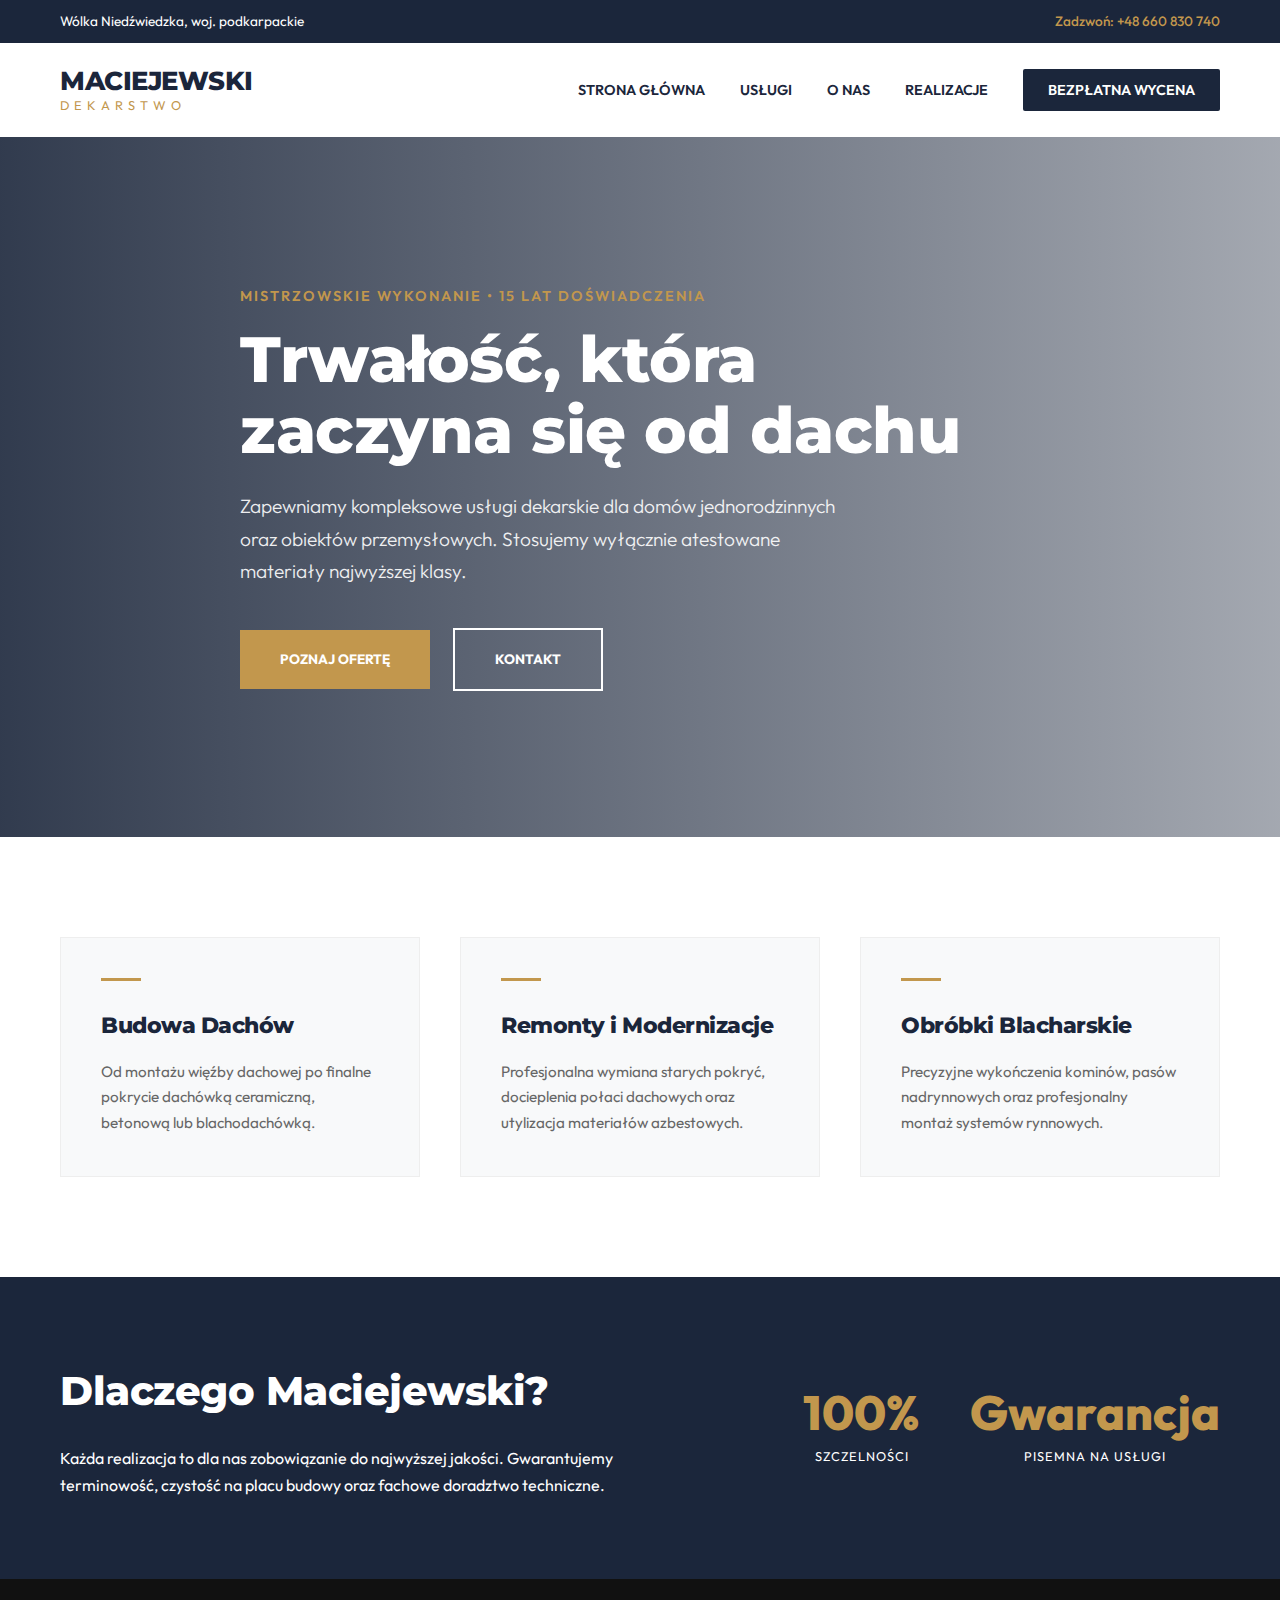
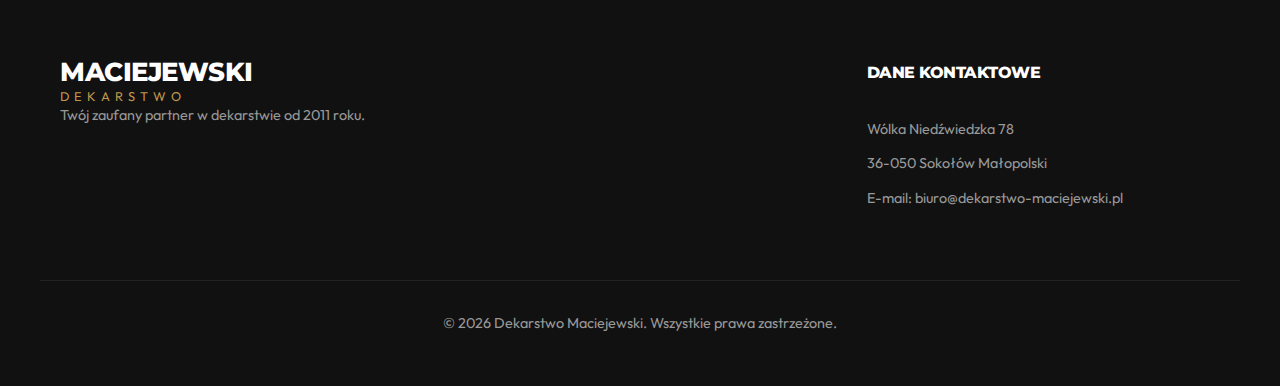
<file: index.html>
<!DOCTYPE html>
<html lang="pl">

<head>
    <meta charset="UTF-8">
    <meta name="viewport" content="width=device-width, initial-scale=1.0">
    <title>Dekarstwo Maciejewski | Profesjonalne Pokrycia Dachowe</title>
    <link rel="stylesheet" href="style.css">
    <link
        href="https://fonts.googleapis.com/css2?family=Montserrat:wght@400;600;700;800&family=Outfit:wght@300;400;500&display=swap"
        rel="stylesheet">
</head>

<body>

    <div class="top-bar">
        <div class="container">
            <span>Wólka Niedźwiedzka, woj. podkarpackie</span>
            <a href="tel:+48123456789">Zadzwoń: +48 660 830 740</a>
        </div>
    </div>

    <header>
        <nav class="navbar container">
            <div class="logo">
                <span class="logo-bold">MACIEJEWSKI</span>
                <span class="logo-light">DEKARSTWO</span>
            </div>
            <ul class="nav-links">
                <li><a href="index.html" class="active">Strona Główna</a></li>
                <li><a href="uslugi.html">Usługi</a></li>
                <li><a href="o-nas.html">O Nas</a></li>
                <li><a href="realizacje.html">Realizacje</a></li>
                <li><a href="bezpl-wycena.html" class="nav-cta">Bezpłatna Wycena</a></li>
            </ul>
        </nav>
    </header>

    <section class="hero">
        <div class="hero-overlay"></div>
        <div class="container hero-wrapper">
            <div class="hero-content">
                <span class="hero-subtitle">Mistrzowskie Wykonanie • 15 Lat Doświadczenia</span>
                <h1>Trwałość, która zaczyna się od dachu</h1>
                <p>Zapewniamy kompleksowe usługi dekarskie dla domów jednorodzinnych oraz obiektów przemysłowych.
                    Stosujemy wyłącznie atestowane materiały najwyższej klasy.</p>
                <div class="hero-actions">
                    <a href="uslugi.html" class="btn btn-primary">Poznaj Ofertę</a>
                    <a href="bezpl-wycena.html" class="btn btn-secondary">Kontakt</a>
                </div>
            </div>
        </div>
    </section>

    <section class="expertise container">
        <div class="expertise-grid">
            <div class="expertise-card">
                <div class="card-line"></div>
                <h3>Budowa Dachów</h3>
                <p>Od montażu więźby dachowej po finalne pokrycie dachówką ceramiczną, betonową lub blachodachówką.</p>
            </div>
            <div class="expertise-card">
                <div class="card-line"></div>
                <h3>Remonty i Modernizacje</h3>
                <p>Profesjonalna wymiana starych pokryć, docieplenia połaci dachowych oraz utylizacja materiałów
                    azbestowych.</p>
            </div>
            <div class="expertise-card">
                <div class="card-line"></div>
                <h3>Obróbki Blacharskie</h3>
                <p>Precyzyjne wykończenia kominów, pasów nadrynnowych oraz profesjonalny montaż systemów rynnowych.</p>
            </div>
        </div>
    </section>

    <section class="trust-section">
        <div class="container trust-wrapper">
            <div class="trust-text">
                <h2>Dlaczego Maciejewski?</h2>
                <p>Każda realizacja to dla nas zobowiązanie do najwyższej jakości.
                    Gwarantujemy terminowość, czystość na placu budowy oraz fachowe doradztwo techniczne.</p>
            </div>
            <div class="trust-stats">
                <div class="stat-box">
                    <span class="stat-number">100%</span>
                    <span class="stat-label">Szczelności</span>
                </div>
                <div class="stat-box">
                    <span class="stat-number">Gwarancja</span>
                    <span class="stat-label">Pisemna na usługi</span>
                </div>
            </div>
        </div>
    </section>

    <footer class="footer">
        <div class="container footer-grid">
            <div class="footer-brand">
                <div class="logo">
                    <span class="logo-bold">MACIEJEWSKI</span>
                    <span class="logo-light">DEKARSTWO</span>
                </div>
                <p>Twój zaufany partner w dekarstwie od 2011 roku.</p>
            </div>
            <div class="footer-contact">
                <h4>Dane Kontaktowe</h4>
                <p>Wólka Niedźwiedzka 78</p>
                <p>36-050 Sokołów Małopolski</p>
                <p>E-mail: biuro@dekarstwo-maciejewski.pl</p>
            </div>
        </div>
        <div class="footer-legal container">
            <p>&copy; 2026 Dekarstwo Maciejewski. Wszystkie prawa zastrzeżone.</p>
        </div>
    </footer>

</body>

</html>
</file>
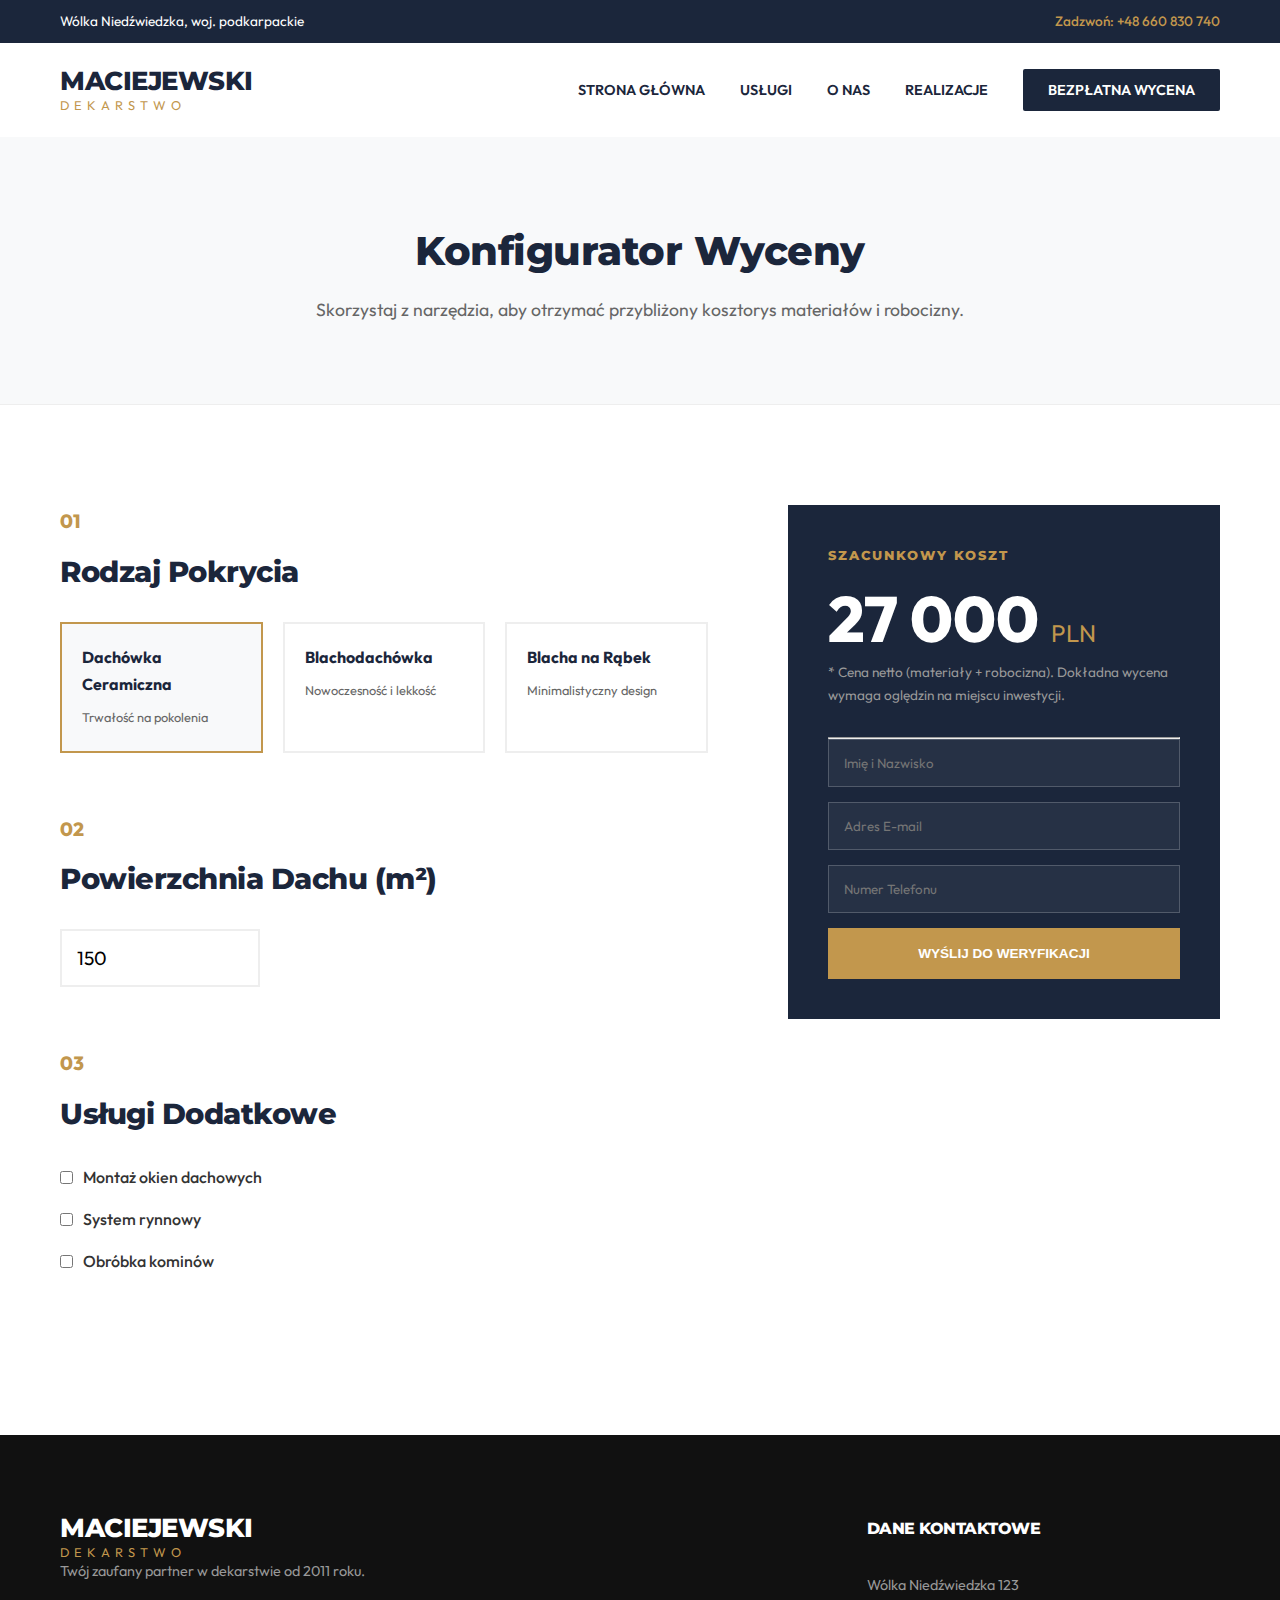
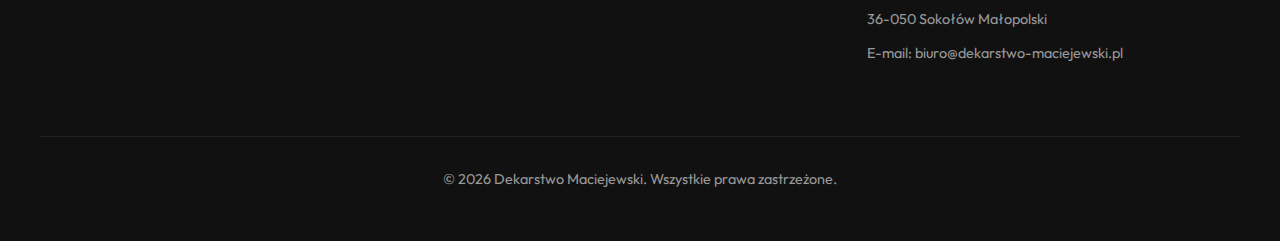
<file: bezpl-wycena.html>
<!DOCTYPE html>
<html lang="pl">

<head>
    <meta charset="UTF-8">
    <meta name="viewport" content="width=device-width, initial-scale=1.0">
    <title>Wycena | Dekarstwo Maciejewski - Kalkulator Kosztów</title>
    <link rel="stylesheet" href="style.css">
    <link
        href="https://fonts.googleapis.com/css2?family=Montserrat:wght@400;600;700;800&family=Outfit:wght@300;400;500&display=swap"
        rel="stylesheet">
</head>

<body>

    <div class="top-bar">
        <div class="container">
            <span>Wólka Niedźwiedzka, woj. podkarpackie</span>
            <a href="tel:+48123456789">Zadzwoń: +48 660 830 740</a>
        </div>
    </div>

    <header>
        <nav class="navbar container">
            <div class="logo">
                <span class="logo-bold">MACIEJEWSKI</span>
                <span class="logo-light">DEKARSTWO</span>
            </div>
            <ul class="nav-links">
                <li><a href="index.html">Strona Główna</a></li>
                <li><a href="uslugi.html">Usługi</a></li>
                <li><a href="o-nas.html">O Nas</a></li>
                <li><a href="realizacje.html">Realizacje</a></li>
                <li><a href="bezpl-wycena.html" class="active nav-cta">Bezpłatna Wycena</a></li>
            </ul>
        </nav>
    </header>

    <section class="page-header">
        <div class="container">
            <h1>Konfigurator Wyceny</h1>
            <p>Skorzystaj z narzędzia, aby otrzymać przybliżony kosztorys materiałów i robocizny.</p>
        </div>
    </section>

    <section class="quote-calculator container">
        <div class="calculator-grid">

            <div class="calc-inputs">
                <div class="step">
                    <span class="step-num">01</span>
                    <h3>Rodzaj Pokrycia</h3>
                    <div class="option-grid">
                        <label class="option-card">
                            <input type="radio" name="material" value="180" checked>
                            <span class="option-title">Dachówka Ceramiczna</span>
                            <span class="option-desc">Trwałość na pokolenia</span>
                        </label>
                        <label class="option-card">
                            <input type="radio" name="material" value="120">
                            <span class="option-title">Blachodachówka</span>
                            <span class="option-desc">Nowoczesność i lekkość</span>
                        </label>
                        <label class="option-card">
                            <input type="radio" name="material" value="140">
                            <span class="option-title">Blacha na Rąbek</span>
                            <span class="option-desc">Minimalistyczny design</span>
                        </label>
                    </div>
                </div>

                <div class="step">
                    <span class="step-num">02</span>
                    <h3>Powierzchnia Dachu (m²)</h3>
                    <input type="number" id="roof-area" value="150" min="50" step="10" class="input-field">
                </div>

                <div class="step">
                    <span class="step-num">03</span>
                    <h3>Usługi Dodatkowe</h3>
                    <div class="checkbox-list">
                        <label class="check-item">
                            <input type="checkbox" class="extra-service" value="45"> Montaż okien dachowych
                        </label>
                        <label class="check-item">
                            <input type="checkbox" class="extra-service" value="30"> System rynnowy
                        </label>
                        <label class="check-item">
                            <input type="checkbox" class="extra-service" value="20"> Obróbka kominów
                        </label>
                    </div>
                </div>
            </div>

            <div class="calc-result">
                <div class="result-sticky">
                    <h4>Szacunkowy Koszt</h4>
                    <div class="price-display">
                        <span id="total-price">0</span> <small>PLN</small>
                    </div>
                    <p class="price-note">* Cena netto (materiały + robocizna). Dokładna wycena wymaga oględzin na
                        miejscu inwestycji.</p>

                    <hr>

                    <form id="quote-form">
                        <input type="text" placeholder="Imię i Nazwisko" required class="form-input">
                        <input type="email" placeholder="Adres E-mail" required class="form-input">
                        <input type="tel" placeholder="Numer Telefonu" required class="form-input">
                        <button type="submit" class="btn btn-primary btn-full">Wyślij do Weryfikacji</button>
                    </form>
                </div>
            </div>

        </div>
    </section>

    <footer class="footer">
        <div class="container footer-grid">
            <div class="footer-brand">
                <div class="logo">
                    <span class="logo-bold">MACIEJEWSKI</span>
                    <span class="logo-light">DEKARSTWO</span>
                </div>
                <p>Twój zaufany partner w dekarstwie od 2011 roku.</p>
            </div>
            <div class="footer-contact">
                <h4>Dane Kontaktowe</h4>
                <p>Wólka Niedźwiedzka 123</p>
                <p>36-050 Sokołów Małopolski</p>
                <p>E-mail: biuro@dekarstwo-maciejewski.pl</p>
            </div>
        </div>
        <div class="footer-legal container">
            <p>&copy; 2026 Dekarstwo Maciejewski. Wszystkie prawa zastrzeżone.</p>
        </div>
    </footer>

    <script src="calculator.js"></script>
</body>

</html>
</file>
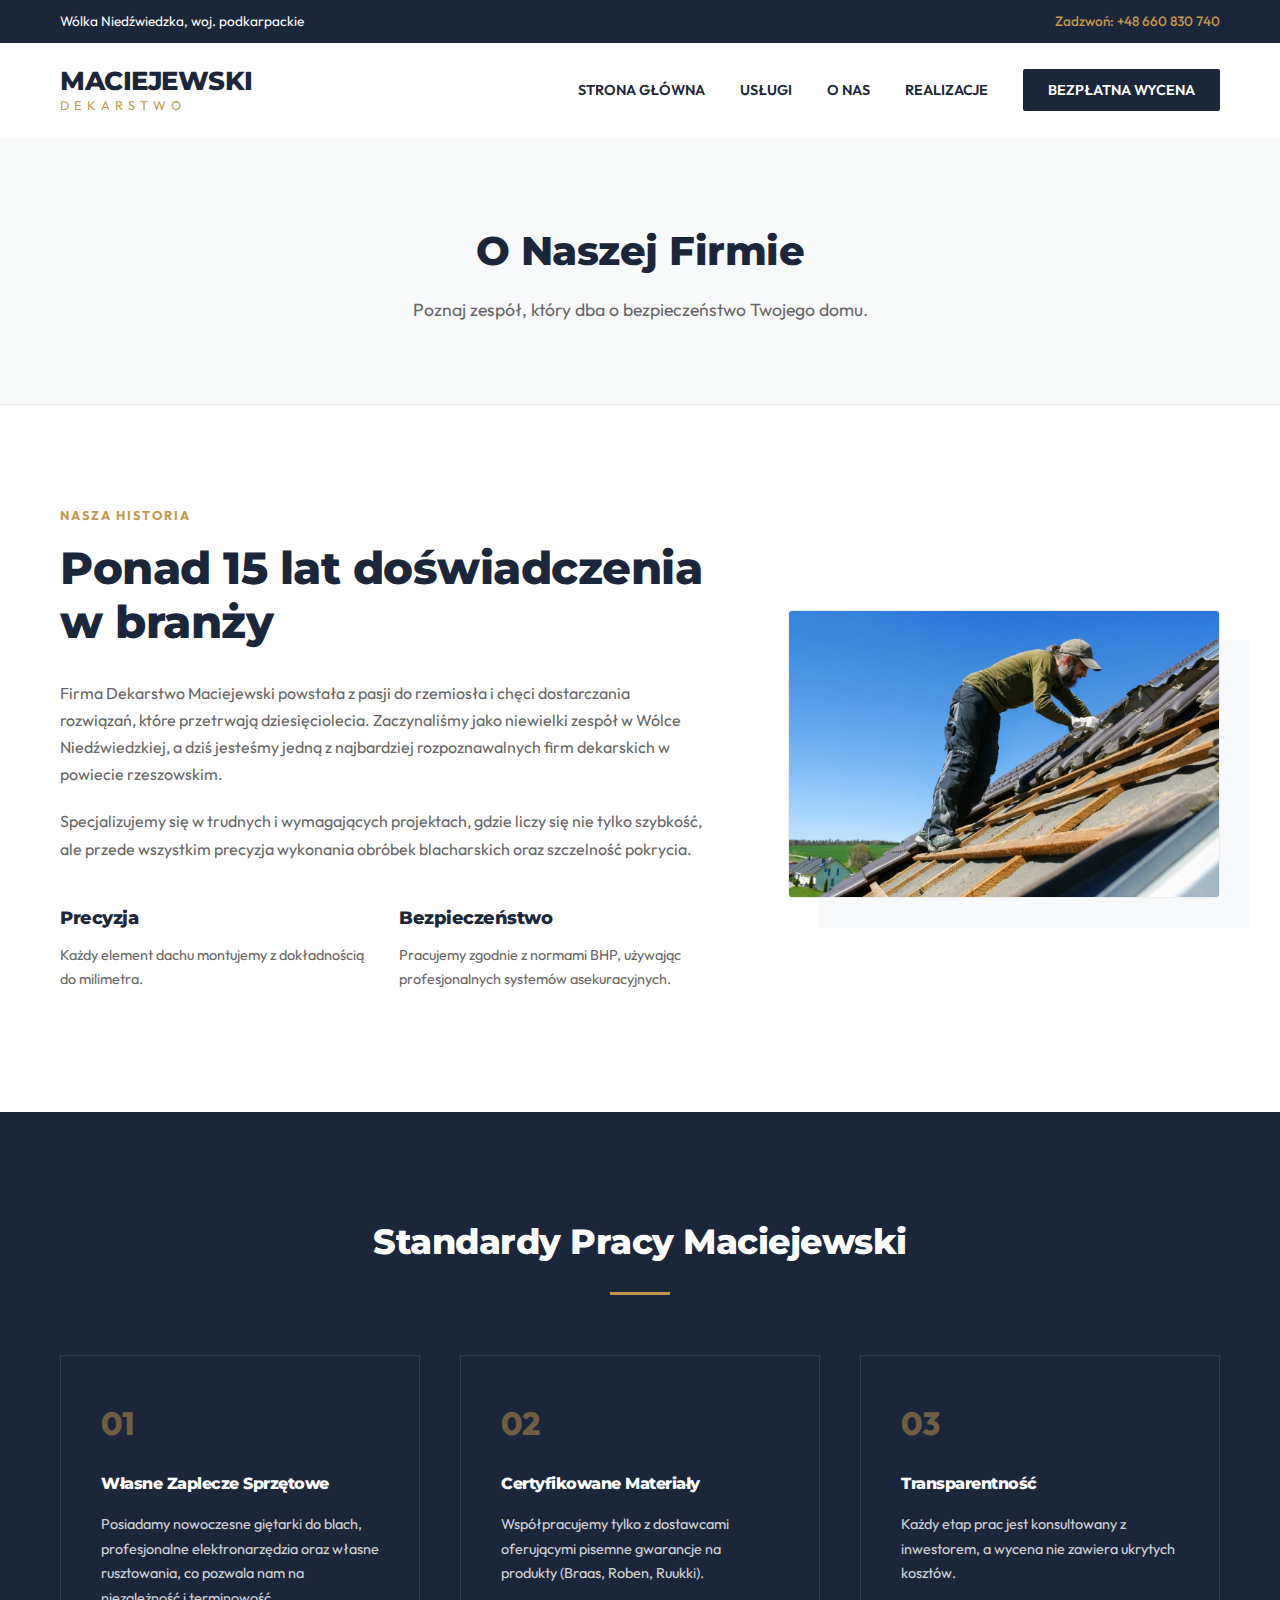
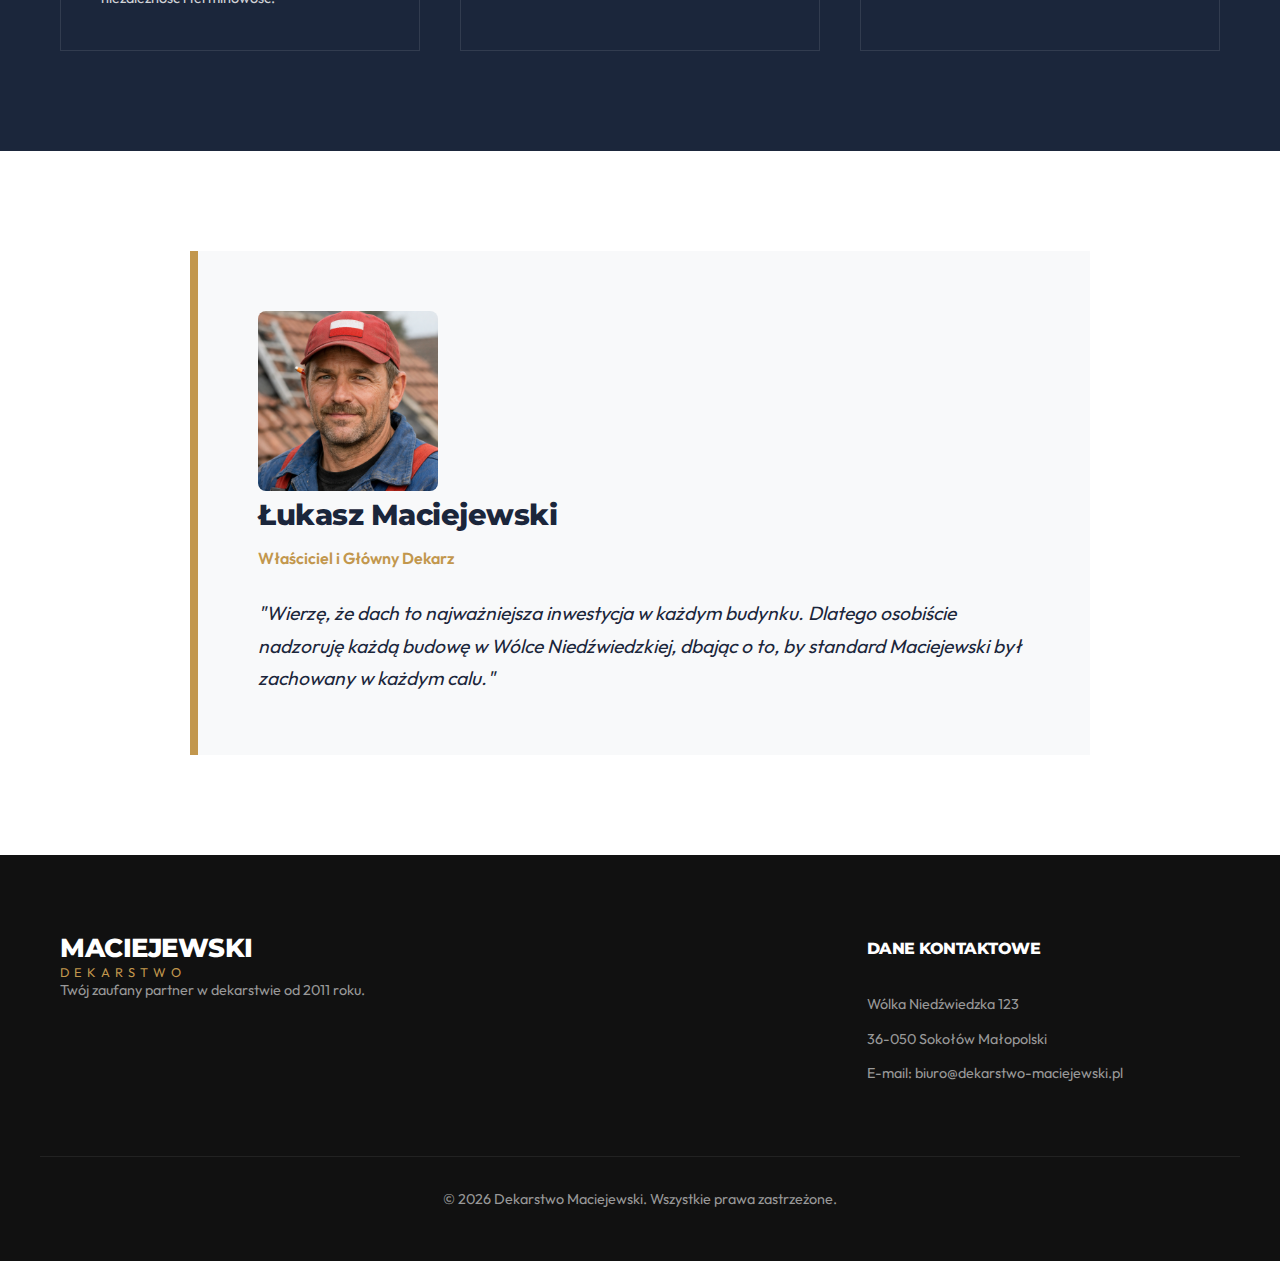
<file: o-nas.html>
<!DOCTYPE html>
<html lang="pl">

<head>
    <meta charset="UTF-8">
    <meta name="viewport" content="width=device-width, initial-scale=1.0">
    <title>O Nas | Dekarstwo Maciejewski - Tradycja i Precyzja</title>
    <link rel="stylesheet" href="style.css">
    <link
        href="https://fonts.googleapis.com/css2?family=Montserrat:wght@400;600;700;800&family=Outfit:wght@300;400;500&display=swap"
        rel="stylesheet">
</head>

<body>

    <div class="top-bar">
        <div class="container">
            <span>Wólka Niedźwiedzka, woj. podkarpackie</span>
            <a href="tel:+48123456789">Zadzwoń: +48 660 830 740</a>
        </div>
    </div>

    <header>
        <nav class="navbar container">
            <div class="logo">
                <span class="logo-bold">MACIEJEWSKI</span>
                <span class="logo-light">DEKARSTWO</span>
            </div>
            <ul class="nav-links">
                <li><a href="index.html">Strona Główna</a></li>
                <li><a href="uslugi.html">Usługi</a></li>
                <li><a href="o-nas.html" class="active">O Nas</a></li>
                <li><a href="realizacje.html">Realizacje</a></li>
                <li><a href="bezpl-wycena.html" class="nav-cta">Bezpłatna Wycena</a></li>
            </ul>
        </nav>
    </header>

    <section class="page-header about-bg">
        <div class="container">
            <h1>O Naszej Firmie</h1>
            <p>Poznaj zespół, który dba o bezpieczeństwo Twojego domu.</p>
        </div>
    </section>

    <section class="about-content container">
        <div class="about-grid">
            <div class="about-text">
                <span class="section-tag">Nasza Historia</span>
                <h2>Ponad 15 lat doświadczenia w branży</h2>
                <p>Firma Dekarstwo Maciejewski powstała z pasji do rzemiosła i chęci dostarczania rozwiązań, które
                    przetrwają dziesięciolecia. Zaczynaliśmy jako niewielki zespół w Wólce Niedźwiedzkiej, a dziś
                    jesteśmy jedną z najbardziej rozpoznawalnych firm dekarskich w powiecie rzeszowskim.</p>
                <p>Specjalizujemy się w trudnych i wymagających projektach, gdzie liczy się nie tylko szybkość, ale
                    przede wszystkim precyzja wykonania obróbek blacharskich oraz szczelność pokrycia.</p>

                <div class="values-list">
                    <div class="value-item">
                        <h4>Precyzja</h4>
                        <p>Każdy element dachu montujemy z dokładnością do milimetra.</p>
                    </div>
                    <div class="value-item">
                        <h4>Bezpieczeństwo</h4>
                        <p>Pracujemy zgodnie z normami BHP, używając profesjonalnych systemów asekuracyjnych.</p>
                    </div>
                </div>
            </div>
            <div class="about-image">
                <img src="dekarz.png" alt="Praca dekarza">
            </div>
        </div>
    </section>

    <section class="standards">
        <div class="container">
            <div class="standards-header">
                <h2>Standardy Pracy Maciejewski</h2>
                <div class="h-line"></div>
            </div>
            <div class="standards-grid">
                <div class="standard-box">
                    <div class="std-num">01</div>
                    <h4>Własne Zaplecze Sprzętowe</h4>
                    <p>Posiadamy nowoczesne giętarki do blach, profesjonalne elektronarzędzia oraz własne rusztowania,
                        co pozwala nam na niezależność i terminowość.</p>
                </div>
                <div class="standard-box">
                    <div class="std-num">02</div>
                    <h4>Certyfikowane Materiały</h4>
                    <p>Współpracujemy tylko z dostawcami oferującymi pisemne gwarancje na produkty (Braas, Roben,
                        Ruukki).</p>
                </div>
                <div class="standard-box">
                    <div class="std-num">03</div>
                    <h4>Transparentność</h4>
                    <p>Każdy etap prac jest konsultowany z inwestorem, a wycena nie zawiera ukrytych kosztów.</p>
                </div>
            </div>
        </div>
    </section>

    <section class="owner-section container">
        <div class="owner-card">
            <div class="owner-info">
                <div class="maciejewski">
                    <img src="maciejewski.png" alt="Łukasz Maciejewski" class="owner-photo">
                </div>

                <h3>Łukasz Maciejewski</h3>
                <span class="title">Właściciel i Główny Dekarz</span>
                <p>"Wierzę, że dach to najważniejsza inwestycja w każdym budynku. Dlatego osobiście nadzoruję każdą
                    budowę w Wólce Niedźwiedzkiej, dbając o to, by standard Maciejewski był zachowany w każdym calu."
                </p>
            </div>
        </div>
    </section>

    <footer class="footer">
        <div class="container footer-grid">
            <div class="footer-brand">
                <div class="logo">
                    <span class="logo-bold">MACIEJEWSKI</span>
                    <span class="logo-light">DEKARSTWO</span>
                </div>
                <p>Twój zaufany partner w dekarstwie od 2011 roku.</p>
            </div>
            <div class="footer-contact">
                <h4>Dane Kontaktowe</h4>
                <p>Wólka Niedźwiedzka 123</p>
                <p>36-050 Sokołów Małopolski</p>
                <p>E-mail: biuro@dekarstwo-maciejewski.pl</p>
            </div>
        </div>
        <div class="footer-legal container">
            <p>&copy; 2026 Dekarstwo Maciejewski. Wszystkie prawa zastrzeżone.</p>
        </div>
    </footer>

</body>

</html>
</file>
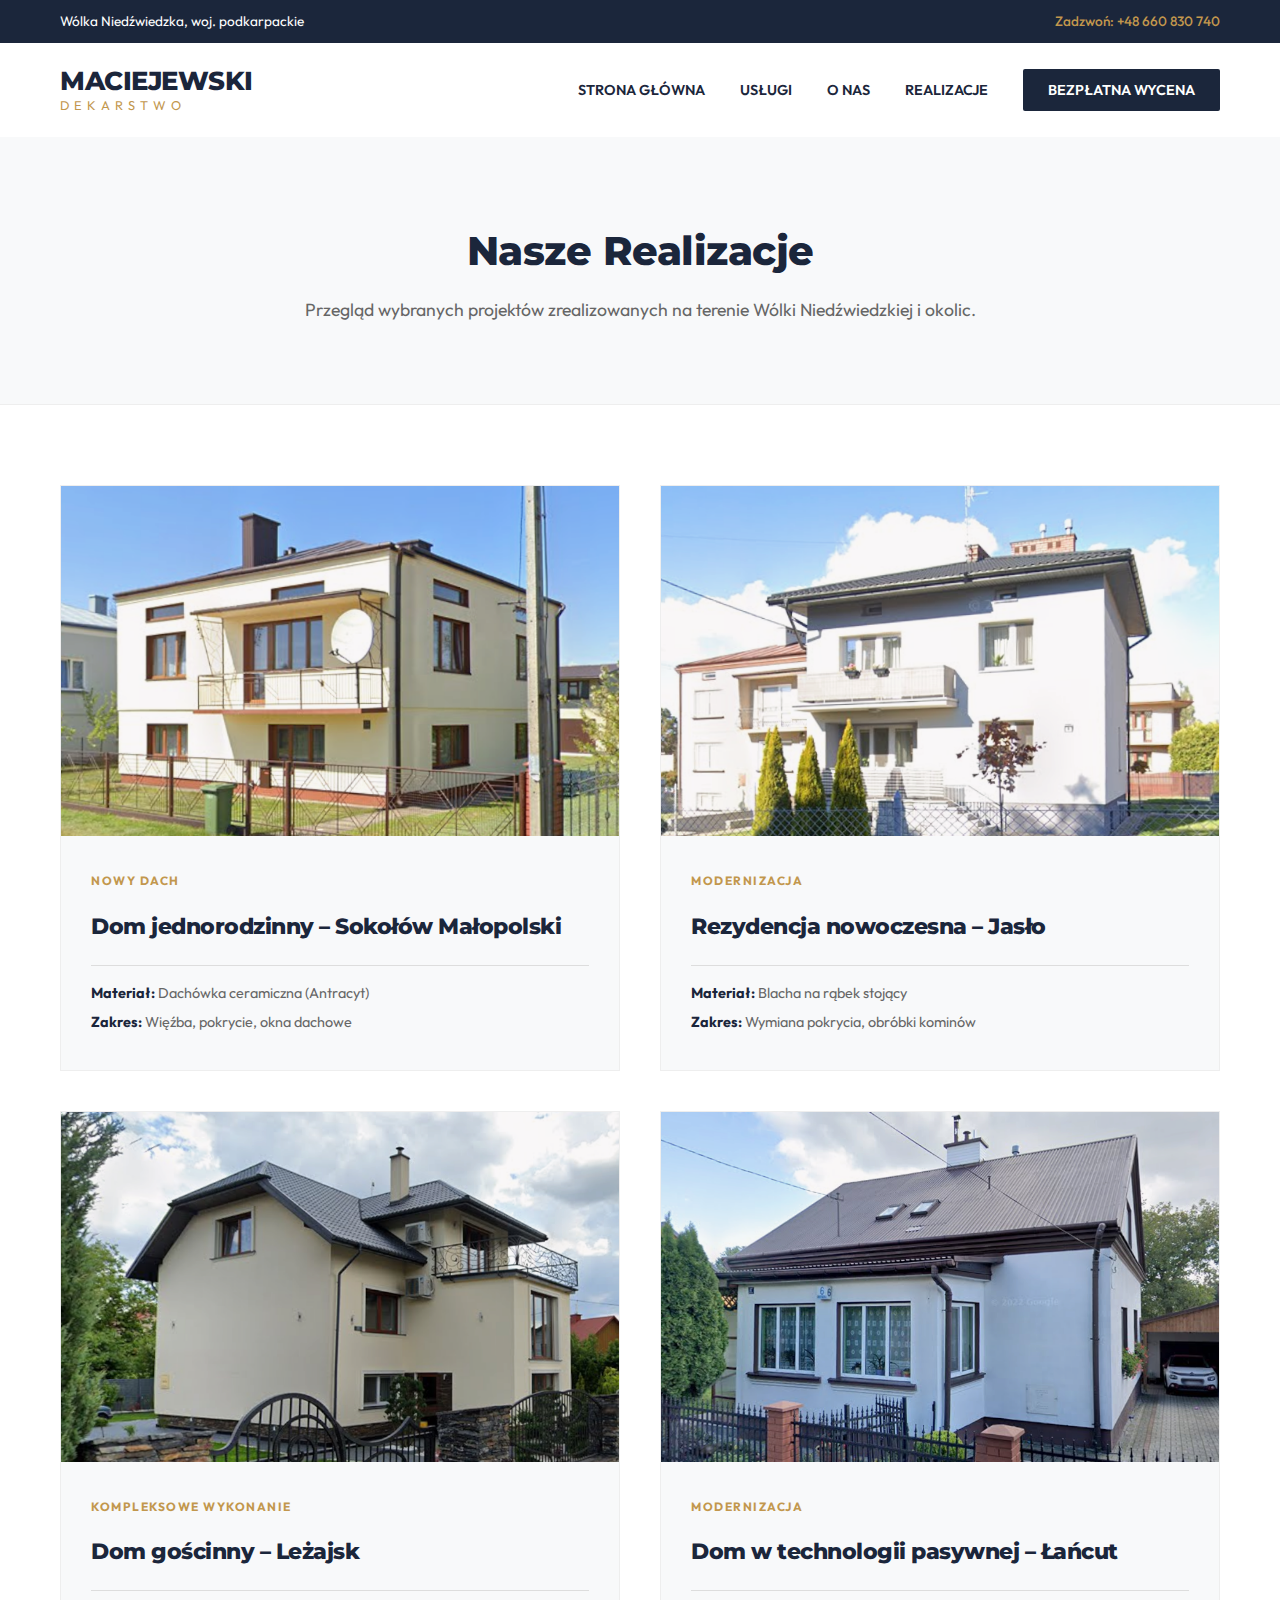
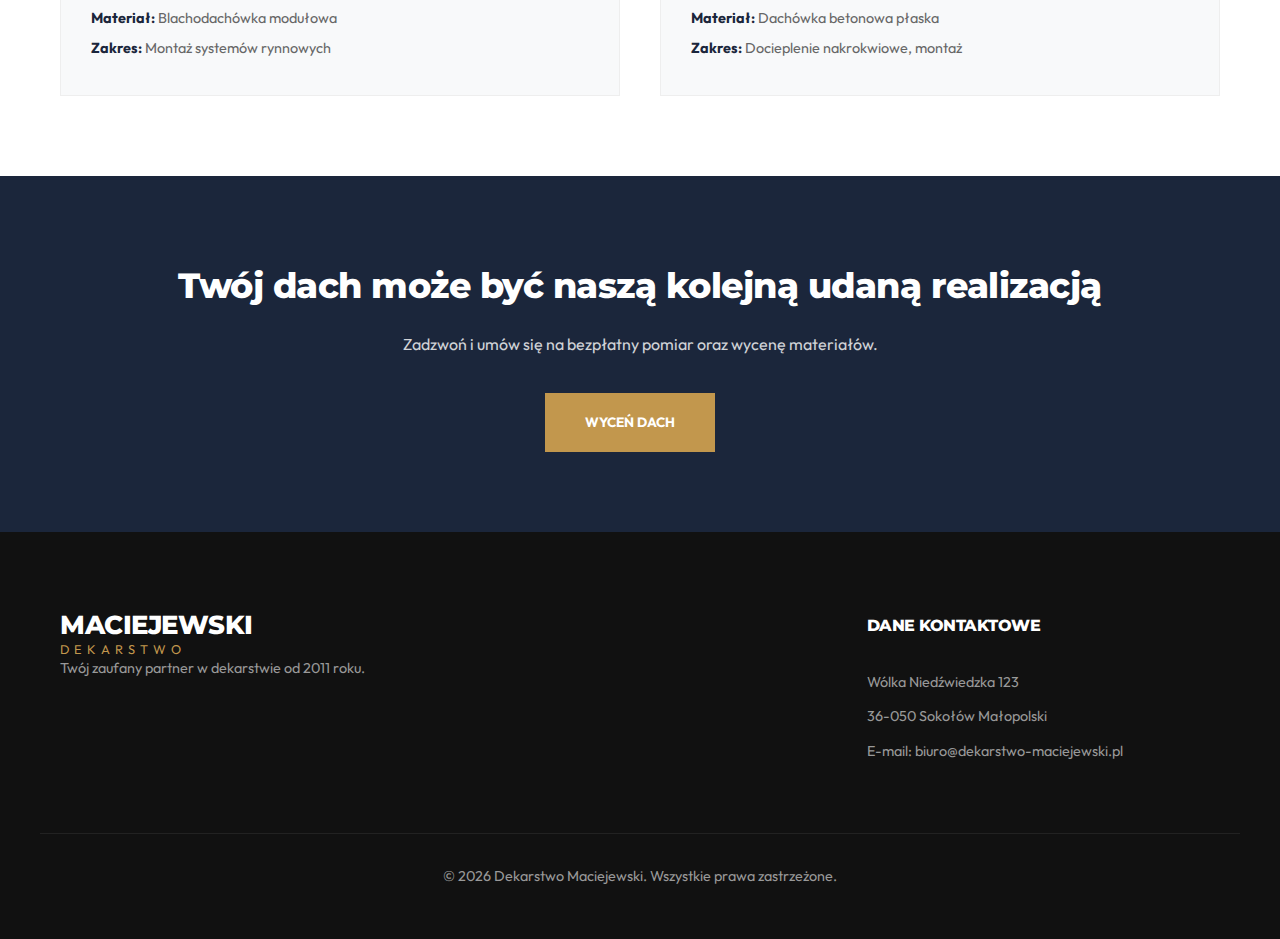
<file: realizacje.html>
<!DOCTYPE html>
<html lang="pl">

<head>
    <meta charset="UTF-8">
    <meta name="viewport" content="width=device-width, initial-scale=1.0">
    <title>Realizacje | Dekarstwo Maciejewski - Galeria Projektów</title>
    <link rel="stylesheet" href="style.css">
    <link
        href="https://fonts.googleapis.com/css2?family=Montserrat:wght@400;600;700;800&family=Outfit:wght@300;400;500&display=swap"
        rel="stylesheet">
</head>

<body>

    <div class="top-bar">
        <div class="container">
            <span>Wólka Niedźwiedzka, woj. podkarpackie</span>
            <a href="tel:+48123456789">Zadzwoń: +48 660 830 740</a>
        </div>
    </div>

    <header>
        <nav class="navbar container">
            <div class="logo">
                <span class="logo-bold">MACIEJEWSKI</span>
                <span class="logo-light">DEKARSTWO</span>
            </div>
            <ul class="nav-links">
                <li><a href="index.html">Strona Główna</a></li>
                <li><a href="uslugi.html">Usługi</a></li>
                <li><a href="o-nas.html">O Nas</a></li>
                <li><a href="realizacje.html" class="active">Realizacje</a></li>
                <li><a href="bezpl-wycena.html" class="nav-cta">Bezpłatna Wycena</a></li>
            </ul>
        </nav>
    </header>

    <section class="page-header">
        <div class="container">
            <h1>Nasze Realizacje</h1>
            <p>Przegląd wybranych projektów zrealizowanych na terenie Wólki Niedźwiedzkiej i okolic.</p>
        </div>
    </section>

    <section class="portfolio container">
        <div class="portfolio-grid">

            <div class="project-card">
                <div class="project-img">
                    <img src="sok.png" alt="Dachówka ceramiczna antracyt">
                </div>
                <div class="project-details">
                    <span class="project-tag">Nowy Dach</span>
                    <h3>Dom jednorodzinny – Sokołów Małopolski</h3>
                    <div class="project-meta">
                        <p><strong>Materiał:</strong> Dachówka ceramiczna (Antracyt)</p>
                        <p><strong>Zakres:</strong> Więźba, pokrycie, okna dachowe</p>
                    </div>
                </div>
            </div>

            <div class="project-card">
                <div class="project-img">
                    <img src="jas.png" alt="Blacha na rąbek">
                </div>
                <div class="project-details">
                    <span class="project-tag">Modernizacja</span>
                    <h3>Rezydencja nowoczesna – Jasło</h3>
                    <div class="project-meta">
                        <p><strong>Materiał:</strong> Blacha na rąbek stojący</p>
                        <p><strong>Zakres:</strong> Wymiana pokrycia, obróbki kominów</p>
                    </div>
                </div>
            </div>

            <div class="project-card">
                <div class="project-img">
                    <img src="lez.png" alt="Blachodachówka">
                </div>
                <div class="project-details">
                    <span class="project-tag">Kompleksowe Wykonanie</span>
                    <h3>Dom gościnny – Leżajsk</h3>
                    <div class="project-meta">
                        <p><strong>Materiał:</strong> Blachodachówka modułowa</p>
                        <p><strong>Zakres:</strong> Montaż systemów rynnowych</p>
                    </div>
                </div>
            </div>

            <div class="project-card">
                <div class="project-img">
                    <img src="lan.png" alt="Dachówka betonowa">
                </div>
                <div class="project-details">
                    <span class="project-tag">Modernizacja</span>
                    <h3>Dom w technologii pasywnej – Łańcut</h3>
                    <div class="project-meta">
                        <p><strong>Materiał:</strong> Dachówka betonowa płaska</p>
                        <p><strong>Zakres:</strong> Docieplenie nakrokwiowe, montaż</p>
                    </div>
                </div>
            </div>

        </div>
    </section>

    <section class="cta-bar">
        <div class="container">
            <h2>Twój dach może być naszą kolejną udaną realizacją</h2>
            <p>Zadzwoń i umów się na bezpłatny pomiar oraz wycenę materiałów.</p>
            <a href="bezpl-wycena.html" class="btn btn-primary">Wyceń Dach</a>
        </div>
    </section>

    <footer class="footer">
        <div class="container footer-grid">
            <div class="footer-brand">
                <div class="logo">
                    <span class="logo-bold">MACIEJEWSKI</span>
                    <span class="logo-light">DEKARSTWO</span>
                </div>
                <p>Twój zaufany partner w dekarstwie od 2011 roku.</p>
            </div>
            <div class="footer-contact">
                <h4>Dane Kontaktowe</h4>
                <p>Wólka Niedźwiedzka 123</p>
                <p>36-050 Sokołów Małopolski</p>
                <p>E-mail: biuro@dekarstwo-maciejewski.pl</p>
            </div>
        </div>
        <div class="footer-legal container">
            <p>&copy; 2026 Dekarstwo Maciejewski. Wszystkie prawa zastrzeżone.</p>
        </div>
    </footer>

</body>

</html>
</file>
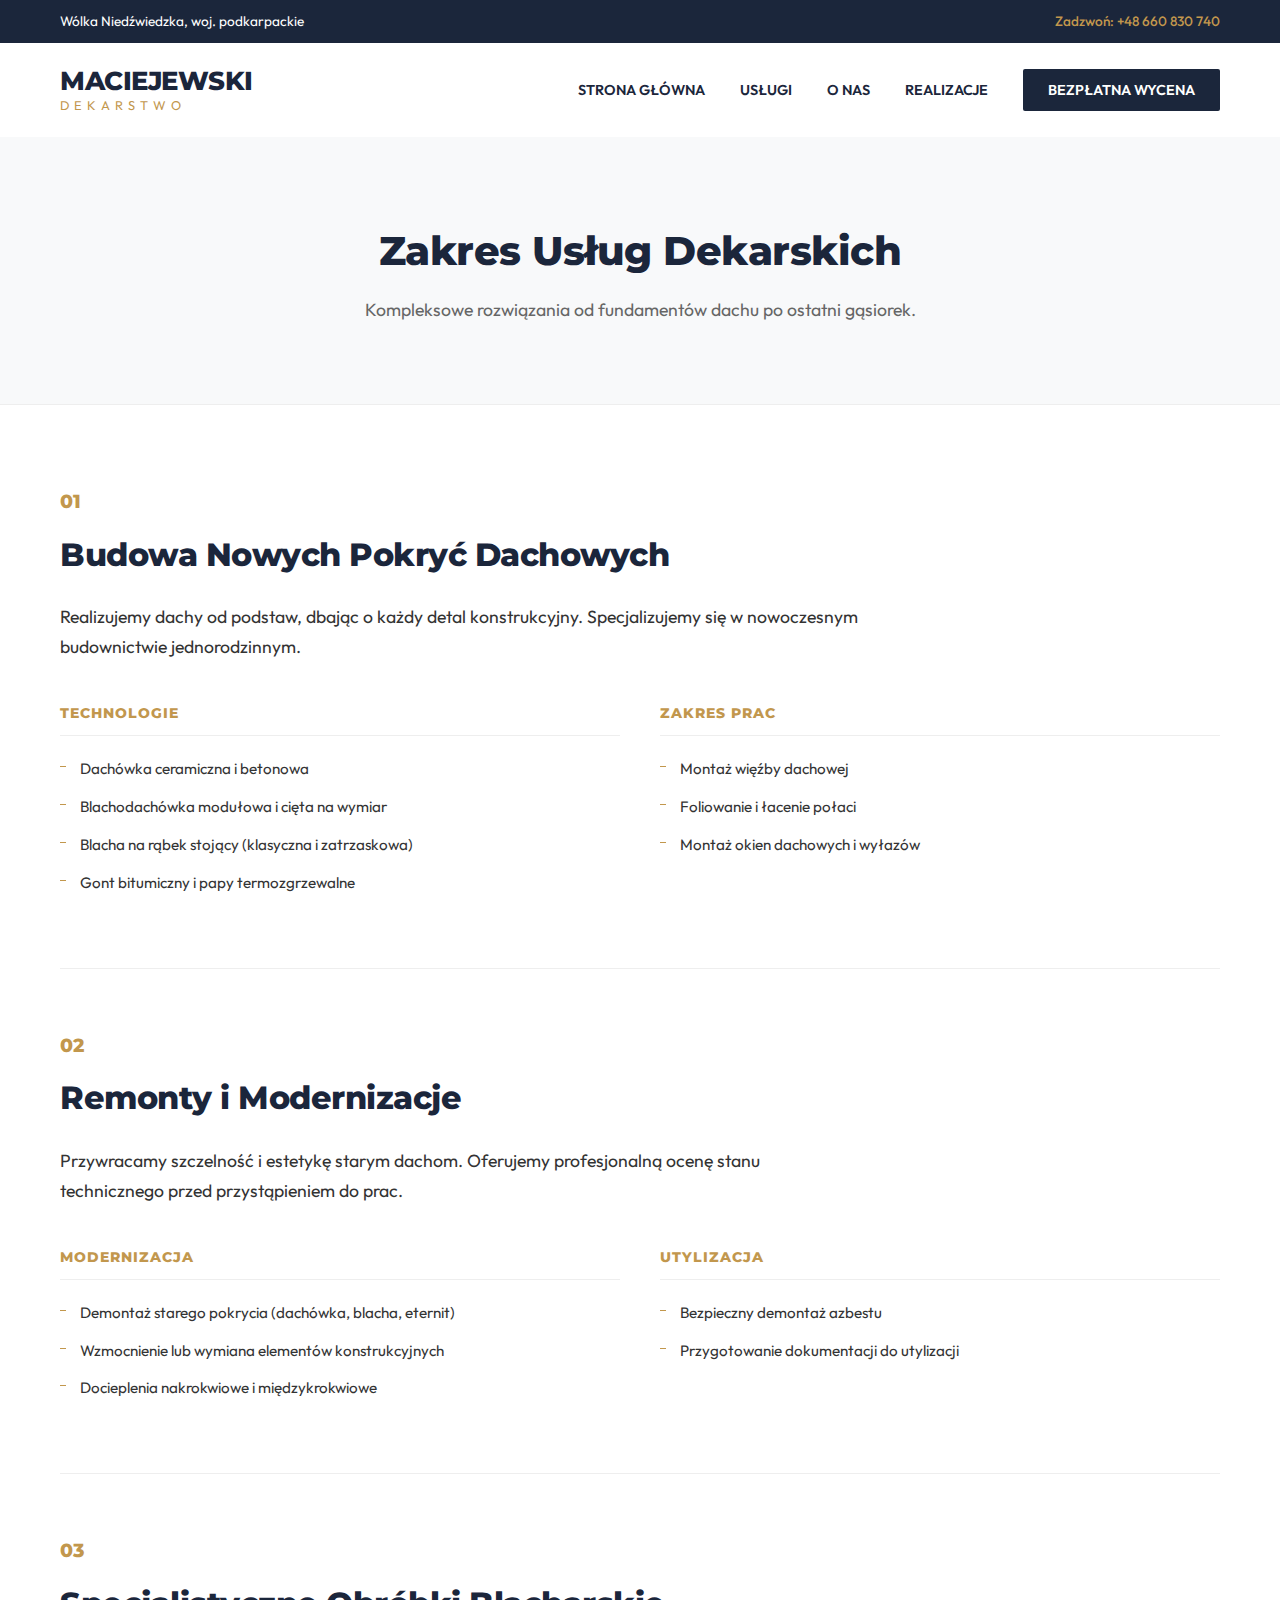
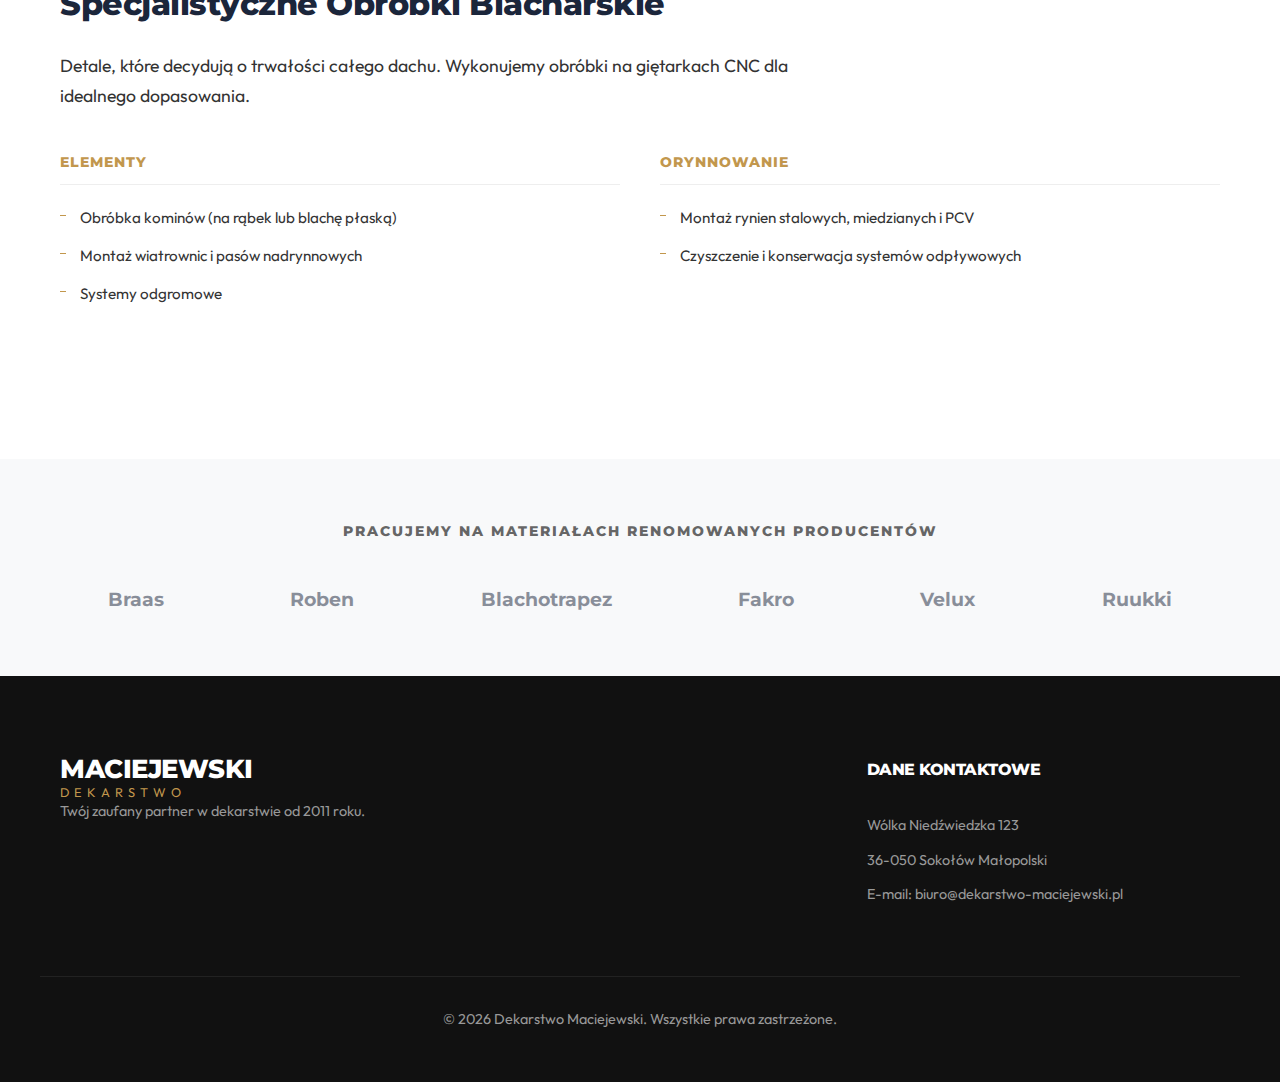
<file: uslugi.html>
<!DOCTYPE html>
<html lang="pl">

<head>
    <meta charset="UTF-8">
    <meta name="viewport" content="width=device-width, initial-scale=1.0">
    <title>Usługi | Dekarstwo Maciejewski - Profesjonalne Wykonawstwo</title>
    <link rel="stylesheet" href="style.css">
    <link
        href="https://fonts.googleapis.com/css2?family=Montserrat:wght@400;600;700;800&family=Outfit:wght@300;400;500&display=swap"
        rel="stylesheet">
</head>

<body>

    <div class="top-bar">
        <div class="container">
            <span>Wólka Niedźwiedzka, woj. podkarpackie</span>
            <a href="tel:+48123456789">Zadzwoń: +48 660 830 740</a>
        </div>
    </div>

    <header>
        <nav class="navbar container">
            <div class="logo">
                <span class="logo-bold">MACIEJEWSKI</span>
                <span class="logo-light">DEKARSTWO</span>
            </div>
            <ul class="nav-links">
                <li><a href="index.html">Strona Główna</a></li>
                <li><a href="uslugi.html" class="active">Usługi</a></li>
                <li><a href="o-nas.html">O Nas</a></li>
                <li><a href="realizacje.html">Realizacje</a></li>
                <li><a href="kontakt.html" class="nav-cta">Bezpłatna Wycena</a></li>
            </ul>
        </nav>
    </header>

    <section class="page-header">
        <div class="container">
            <h1>Zakres Usług Dekarskich</h1>
            <p>Kompleksowe rozwiązania od fundamentów dachu po ostatni gąsiorek.</p>
        </div>
    </section>

    <section class="services-detailed container">

        <div class="service-row">
            <div class="service-info">
                <span class="service-num">01</span>
                <h2>Budowa Nowych Pokryć Dachowych</h2>
                <p>Realizujemy dachy od podstaw, dbając o każdy detal konstrukcyjny. Specjalizujemy się w nowoczesnym
                    budownictwie jednorodzinnym.</p>
                <div class="service-specs">
                    <div class="spec-col">
                        <h4>Technologie</h4>
                        <ul>
                            <li>Dachówka ceramiczna i betonowa</li>
                            <li>Blachodachówka modułowa i cięta na wymiar</li>
                            <li>Blacha na rąbek stojący (klasyczna i zatrzaskowa)</li>
                            <li>Gont bitumiczny i papy termozgrzewalne</li>
                        </ul>
                    </div>
                    <div class="spec-col">
                        <h4>Zakres prac</h4>
                        <ul>
                            <li>Montaż więźby dachowej</li>
                            <li>Foliowanie i łacenie połaci</li>
                            <li>Montaż okien dachowych i wyłazów</li>
                        </ul>
                    </div>
                </div>
            </div>
        </div>

        <hr class="service-divider">

        <div class="service-row">
            <div class="service-info">
                <span class="service-num">02</span>
                <h2>Remonty i Modernizacje</h2>
                <p>Przywracamy szczelność i estetykę starym dachom. Oferujemy profesjonalną ocenę stanu technicznego
                    przed przystąpieniem do prac.</p>
                <div class="service-specs">
                    <div class="spec-col">
                        <h4>Modernizacja</h4>
                        <ul>
                            <li>Demontaż starego pokrycia (dachówka, blacha, eternit)</li>
                            <li>Wzmocnienie lub wymiana elementów konstrukcyjnych</li>
                            <li>Docieplenia nakrokwiowe i międzykrokwiowe</li>
                        </ul>
                    </div>
                    <div class="spec-col">
                        <h4>Utylizacja</h4>
                        <ul>
                            <li>Bezpieczny demontaż azbestu</li>
                            <li>Przygotowanie dokumentacji do utylizacji</li>
                        </ul>
                    </div>
                </div>
            </div>
        </div>

        <hr class="service-divider">

        <div class="service-row">
            <div class="service-info">
                <span class="service-num">03</span>
                <h2>Specjalistyczne Obróbki Blacharskie</h2>
                <p>Detale, które decydują o trwałości całego dachu. Wykonujemy obróbki na giętarkach CNC dla idealnego
                    dopasowania.</p>
                <div class="service-specs">
                    <div class="spec-col">
                        <h4>Elementy</h4>
                        <ul>
                            <li>Obróbka kominów (na rąbek lub blachę płaską)</li>
                            <li>Montaż wiatrownic i pasów nadrynnowych</li>
                            <li>Systemy odgromowe</li>
                        </ul>
                    </div>
                    <div class="spec-col">
                        <h4>Orynnowanie</h4>
                        <ul>
                            <li>Montaż rynien stalowych, miedzianych i PCV</li>
                            <li>Czyszczenie i konserwacja systemów odpływowych</li>
                        </ul>
                    </div>
                </div>
            </div>
        </div>

    </section>

    <section class="partners">
        <div class="container">
            <h3>Pracujemy na materiałach renomowanych producentów</h3>
            <div class="partners-grid">
                <span>Braas</span>
                <span>Roben</span>
                <span>Blachotrapez</span>
                <span>Fakro</span>
                <span>Velux</span>
                <span>Ruukki</span>
            </div>
        </div>
    </section>

    <footer class="footer">
        <div class="container footer-grid">
            <div class="footer-brand">
                <div class="logo">
                    <span class="logo-bold">MACIEJEWSKI</span>
                    <span class="logo-light">DEKARSTWO</span>
                </div>
                <p>Twój zaufany partner w dekarstwie od 2011 roku.</p>
            </div>
            <div class="footer-contact">
                <h4>Dane Kontaktowe</h4>
                <p>Wólka Niedźwiedzka 123</p>
                <p>36-050 Sokołów Małopolski</p>
                <p>E-mail: biuro@dekarstwo-maciejewski.pl</p>
            </div>
        </div>
        <div class="footer-legal container">
            <p>&copy; 2026 Dekarstwo Maciejewski. Wszystkie prawa zastrzeżone.</p>
        </div>
    </footer>

</body>

</html>
</file>
<file: style.css>
/* Design System */
:root {
    --primary-blue: #1b263b;
    /* Deep Navy Slate */
    --accent-gold: #c2974d;
    /* Muted Gold for luxury feel */
    --text-main: #333333;
    --text-muted: #666666;
    --bg-light: #f8f9fa;
    --white: #ffffff;
    --transition: all 0.3s ease;
}

* {
    margin: 0;
    padding: 0;
    box-sizing: border-box;
}

body {
    font-family: 'Outfit', sans-serif;
    color: var(--text-main);
    line-height: 1.7;
    background-color: var(--white);
}

.container {
    max-width: 1200px;
    margin: 0 auto;
    padding: 0 20px;
}

/* Typography */
h1,
h2,
h3,
h4,
.logo-bold {
    font-family: 'Montserrat', sans-serif;
    font-weight: 800;
    color: var(--primary-blue);
    letter-spacing: -0.5px;
}

/* Header & Nav */
.top-bar {
    background: var(--primary-blue);
    color: var(--white);
    font-size: 0.85rem;
    padding: 10px 0;
}

.top-bar .container {
    display: flex;
    justify-content: space-between;
}

.top-bar a {
    color: var(--accent-gold);
    text-decoration: none;
    font-weight: 500;
}

.navbar {
    display: flex;
    justify-content: space-between;
    align-items: center;
    padding: 25px 20px;
}

.logo {
    display: flex;
    flex-direction: column;
    line-height: 1;
}

.logo-bold {
    font-size: 1.6rem;
    color: var(--primary-blue);
}

.logo-light {
    font-size: 0.8rem;
    letter-spacing: 5px;
    color: var(--accent-gold);
    margin-top: 5px;
}

.nav-links {
    display: flex;
    list-style: none;
    align-items: center;
    gap: 35px;
}

.nav-links a {
    text-decoration: none;
    color: var(--primary-blue);
    font-weight: 600;
    font-size: 0.9rem;
    text-transform: uppercase;
}

.nav-links a:hover {
    color: var(--accent-gold);
}

.nav-cta {
    background: var(--primary-blue);
    color: var(--white) !important;
    padding: 12px 25px;
    border-radius: 2px;
    transition: var(--transition);
}

.nav-cta:hover {
    background: var(--accent-gold);
}

/* Hero */
.hero {
    position: relative;
    height: 700px;
    background: url('https://images.unsplash.com/photo-1635424710928-0544e8512eae?auto=format&fit=crop&q=80&w=1600') center/cover no-repeat;
    display: flex;
    align-items: center;
    color: var(--white);
}

.hero-overlay {
    position: absolute;
    top: 0;
    left: 0;
    width: 100%;
    height: 100%;
    background: linear-gradient(90deg, rgba(27, 38, 59, 0.9) 0%, rgba(27, 38, 59, 0.4) 100%);
}

.hero-wrapper {
    position: relative;
    z-index: 10;
}

.hero-subtitle {
    color: var(--accent-gold);
    font-weight: 600;
    text-transform: uppercase;
    letter-spacing: 2px;
    font-size: 0.9rem;
}

.hero-content h1 {
    font-size: 4rem;
    color: var(--white);
    margin: 15px 0 25px;
    max-width: 800px;
    line-height: 1.1;
}

.hero-content p {
    font-size: 1.2rem;
    max-width: 600px;
    margin-bottom: 40px;
    opacity: 0.9;
    font-weight: 300;
}

.btn {
    padding: 18px 40px;
    text-decoration: none;
    font-weight: 700;
    text-transform: uppercase;
    font-size: 0.85rem;
    transition: var(--transition);
    display: inline-block;
}

.btn-primary {
    background: var(--accent-gold);
    color: var(--white);
    margin-right: 20px;
}

.btn-primary:hover {
    background: var(--white);
    color: var(--primary-blue);
}

.btn-secondary {
    border: 2px solid var(--white);
    color: var(--white);
}

.btn-secondary:hover {
    background: var(--white);
    color: var(--primary-blue);
}

/* Expertise Section */
.expertise {
    padding: 100px 20px;
}

.expertise-grid {
    display: grid;
    grid-template-columns: repeat(3, 1fr);
    gap: 40px;
}

.expertise-card {
    padding: 40px;
    background: var(--bg-light);
    border: 1px solid #eee;
    transition: var(--transition);
}

.card-line {
    width: 40px;
    height: 3px;
    background: var(--accent-gold);
    margin-bottom: 25px;
}

.expertise-card h3 {
    margin-bottom: 15px;
    font-size: 1.4rem;
}

.expertise-card p {
    color: var(--text-muted);
    font-size: 0.95rem;
}

.expertise-card:hover {
    border-color: var(--accent-gold);
    background: var(--white);
    transform: translateY(-5px);
    box-shadow: 0 20px 40px rgba(0, 0, 0, 0.05);
}

/* Trust Section */
.trust-section {
    background: var(--primary-blue);
    color: var(--white);
    padding: 80px 0;
}

.trust-wrapper {
    display: flex;
    justify-content: space-between;
    align-items: center;
}

.trust-text {
    max-width: 600px;
}

.trust-text h2 {
    color: var(--white);
    font-size: 2.5rem;
    margin-bottom: 20px;
}

.trust-stats {
    display: flex;
    gap: 50px;
}

.stat-box {
    text-align: center;
}

.stat-number {
    display: block;
    font-size: 3rem;
    font-weight: 800;
    color: var(--accent-gold);
    line-height: 1;
}

.stat-label {
    font-size: 0.8rem;
    text-transform: uppercase;
    letter-spacing: 1px;
    margin-top: 10px;
    display: block;
}

/* Footer */
.footer {
    background: #111;
    color: #999;
    padding: 80px 0 40px;
}

.footer-grid {
    display: grid;
    grid-template-columns: 2fr 1fr;
    gap: 100px;
    padding-bottom: 60px;
}

.footer h4 {
    color: var(--white);
    margin-bottom: 30px;
    font-size: 1rem;
    text-transform: uppercase;
}

.footer p {
    margin-bottom: 10px;
    font-size: 0.9rem;
}

.footer-brand .logo-bold {
    color: var(--white);
}

.footer-legal {
    border-top: 1px solid #222;
    padding-top: 30px;
    text-align: center;
    font-size: 0.8rem;
}

/* Responsive */
@media (max-width: 1024px) {
    .expertise-grid {
        grid-template-columns: 1fr;
    }

    .hero-content h1 {
        font-size: 3rem;
    }

    .trust-wrapper {
        flex-direction: column;
        text-align: center;
        gap: 50px;
    }

    .nav-links {
        display: none;
    }

    /* Mobile menu would go here */
}

/* Page Header */
.page-header {
    background: var(--bg-light);
    padding: 80px 0;
    text-align: center;
    border-bottom: 1px solid #eee;
}

.page-header h1 {
    font-size: 2.5rem;
    margin-bottom: 10px;
}

.page-header p {
    color: var(--text-muted);
    font-size: 1.1rem;
}

/* Detailed Services */
.services-detailed {
    padding: 80px 20px;
}

.service-row {
    margin-bottom: 60px;
    display: flex;
    flex-direction: column;
}

.service-num {
    display: block;
    color: var(--accent-gold);
    font-size: 1.2rem;
    font-weight: 800;
    margin-bottom: 10px;
    font-family: 'Montserrat', sans-serif;
}

.service-info h2 {
    font-size: 2rem;
    margin-bottom: 20px;
}

.service-info>p {
    max-width: 800px;
    margin-bottom: 40px;
    font-size: 1.1rem;
}

.service-specs {
    display: grid;
    grid-template-columns: 1fr 1fr;
    gap: 40px;
}

.spec-col h4 {
    font-size: 0.85rem;
    text-transform: uppercase;
    letter-spacing: 1px;
    color: var(--accent-gold);
    margin-bottom: 20px;
    border-bottom: 1px solid #eee;
    padding-bottom: 10px;
}

.spec-col ul {
    list-style: none;
}

.spec-col li {
    position: relative;
    padding-left: 20px;
    margin-bottom: 12px;
    font-size: 0.95rem;
    color: var(--text-main);
}

.spec-col li::before {
    content: "";
    position: absolute;
    left: 0;
    top: 10px;
    width: 6px;
    height: 1px;
    background: var(--accent-gold);
}

.service-divider {
    border: 0;
    border-top: 1px solid #eee;
    margin: 60px 0;
}

/* Partners Section */
.partners {
    background: var(--bg-light);
    padding: 60px 0;
    text-align: center;
}

.partners h3 {
    font-size: 0.9rem;
    text-transform: uppercase;
    letter-spacing: 2px;
    color: var(--text-muted);
    margin-bottom: 40px;
}

.partners-grid {
    display: flex;
    justify-content: space-around;
    align-items: center;
    flex-wrap: wrap;
    gap: 30px;
    opacity: 0.5;
    font-family: 'Montserrat', sans-serif;
    font-weight: 700;
    font-size: 1.2rem;
    color: var(--primary-blue);
}

/* Responsive */
@media (max-width: 768px) {
    .service-specs {
        grid-template-columns: 1fr;
    }

    .page-header h1 {
        font-size: 2rem;
    }
}

/* About Page Specifics */
.about-bg {
    background: linear-gradient(rgba(248, 249, 250, 0.9), rgba(248, 249, 250, 0.9)),
        url('https://images.unsplash.com/photo-1541888946425-d81bb19240f5?auto=format&fit=crop&q=80&w=1600');
    background-size: cover;
}

.about-content {
    padding: 100px 20px;
}

.about-grid {
    display: grid;
    grid-template-columns: 1.2fr 0.8fr;
    gap: 80px;
    align-items: center;
}

.section-tag {
    color: var(--accent-gold);
    font-weight: 700;
    text-transform: uppercase;
    font-size: 0.8rem;
    letter-spacing: 2px;
    display: block;
    margin-bottom: 15px;
}

.about-text h2 {
    font-size: 2.8rem;
    margin-bottom: 30px;
    line-height: 1.2;
}

.about-text p {
    margin-bottom: 20px;
    color: var(--text-muted);
}

.values-list {
    margin-top: 40px;
    display: grid;
    grid-template-columns: 1fr 1fr;
    gap: 30px;
}

.value-item h4 {
    color: var(--primary-blue);
    margin-bottom: 10px;
    font-size: 1.1rem;
}

.value-item p {
    font-size: 0.9rem;
}

.about-image img {
    width: 100%;
    border-radius: 4px;
    box-shadow: 30px 30px 0 var(--bg-light);
    border: 1px solid #eee;
}



/* Standards Section */
.standards {
    background: var(--primary-blue);
    color: var(--white);
    padding: 100px 0;
}

.standards-header {
    text-align: center;
    margin-bottom: 60px;
}

.standards-header h2 {
    color: var(--white);
    font-size: 2.2rem;
}

.h-line {
    width: 60px;
    height: 3px;
    background: var(--accent-gold);
    margin: 20px auto;
}

.standards-grid {
    display: grid;
    grid-template-columns: repeat(3, 1fr);
    gap: 40px;
}

.standard-box {
    padding: 40px;
    border: 1px solid rgba(255, 255, 255, 0.1);
    transition: var(--transition);
}

.standard-box:hover {
    background: rgba(255, 255, 255, 0.05);
    border-color: var(--accent-gold);
}

.std-num {
    font-size: 2rem;
    font-weight: 800;
    color: var(--accent-gold);
    margin-bottom: 20px;
    opacity: 0.5;
}

.standard-box h4 {
    color: var(--white);
    margin-bottom: 15px;
}

.standard-box p {
    font-size: 0.9rem;
    opacity: 0.8;
}

/* Owner Card */
.owner-section {
    padding: 100px 20px;
}

.owner-card {
    background: var(--bg-light);
    padding: 60px;
    border-left: 8px solid var(--accent-gold);
    max-width: 900px;
    margin: 0 auto;
}

.owner-info h3 {
    font-size: 1.8rem;
    margin-bottom: 5px;
}

.owner-info .title {
    display: block;
    color: var(--accent-gold);
    font-weight: 600;
    margin-bottom: 25px;
}

.owner-info p {
    font-style: italic;
    font-size: 1.2rem;
    color: var(--primary-blue);
}

.owner-photo {
    max-width: 180px;
    width: 100%;
    height: auto;
    display: block;
    border-radius: 8px;
}

/* Responsive */
@media (max-width: 1024px) {
    .about-grid {
        grid-template-columns: 1fr;
        gap: 50px;
    }

    .standards-grid {
        grid-template-columns: 1fr;
    }
}

/* Portfolio Section */
.portfolio {
    padding: 80px 20px;
}

.portfolio-grid {
    display: grid;
    grid-template-columns: repeat(2, 1fr);
    gap: 40px;
}

.project-card {
    background: var(--bg-light);
    border: 1px solid #eee;
    overflow: hidden;
    transition: var(--transition);
}

.project-img {
    height: 350px;
    overflow: hidden;
}

.project-img img {
    width: 100%;
    height: 100%;
    object-fit: cover;
    transition: transform 0.5s ease;
}

.project-card:hover .project-img img {
    transform: scale(1.05);
}

.project-details {
    padding: 30px;
}

.project-tag {
    display: inline-block;
    color: var(--accent-gold);
    font-weight: 700;
    text-transform: uppercase;
    font-size: 0.75rem;
    letter-spacing: 1.5px;
    margin-bottom: 15px;
}

.project-details h3 {
    font-size: 1.4rem;
    margin-bottom: 20px;
}

.project-meta {
    border-top: 1px solid #ddd;
    padding-top: 15px;
}

.project-meta p {
    font-size: 0.9rem;
    color: var(--text-muted);
    margin-bottom: 5px;
}

.project-meta strong {
    color: var(--primary-blue);
}

/* CTA Bar */
.cta-bar {
    background: var(--primary-blue);
    color: var(--white);
    text-align: center;
    padding: 80px 20px;
}

.cta-bar h2 {
    color: var(--white);
    font-size: 2.2rem;
    margin-bottom: 15px;
}

.cta-bar p {
    margin-bottom: 35px;
    opacity: 0.8;
}

/* Responsive */
@media (max-width: 768px) {
    .portfolio-grid {
        grid-template-columns: 1fr;
    }

    .project-img {
        height: 250px;
    }
}

/* Calculator Layout */
.quote-calculator {
    padding: 100px 20px;
}

.calculator-grid {
    display: grid;
    grid-template-columns: 1.5fr 1fr;
    gap: 80px;
    align-items: flex-start;
}

.step {
    margin-bottom: 60px;
}

.step-num {
    color: var(--accent-gold);
    font-weight: 800;
    font-size: 1.2rem;
    display: block;
    margin-bottom: 10px;
}

.step h3 {
    font-size: 1.8rem;
    margin-bottom: 25px;
}

.option-grid {
    display: grid;
    grid-template-columns: repeat(3, 1fr);
    gap: 20px;
}

.option-card {
    border: 2px solid #eee;
    padding: 20px;
    cursor: pointer;
    transition: var(--transition);
    position: relative;
}

.option-card input {
    position: absolute;
    opacity: 0;
}

.option-card:has(input:checked) {
    border-color: var(--accent-gold);
    background: var(--bg-light);
}

.option-title {
    display: block;
    font-weight: 700;
    color: var(--primary-blue);
    margin-bottom: 5px;
}

.option-desc {
    font-size: 0.8rem;
    color: var(--text-muted);
}

.input-field {
    width: 100%;
    padding: 15px;
    border: 2px solid #eee;
    font-family: 'Outfit';
    font-size: 1.2rem;
    max-width: 200px;
}

.checkbox-list {
    display: grid;
    gap: 15px;
}

.check-item {
    display: flex;
    align-items: center;
    gap: 10px;
    font-weight: 500;
    cursor: pointer;
}

/* Result Sidebar */
.calc-result {
    background: var(--primary-blue);
    color: var(--white);
    padding: 40px;
    position: sticky;
    top: 40px;
}

.result-sticky h4 {
    color: var(--accent-gold);
    text-transform: uppercase;
    font-size: 0.8rem;
    letter-spacing: 2px;
    margin-bottom: 20px;
}

.price-display {
    font-size: 4rem;
    font-weight: 800;
    margin-bottom: 10px;
    line-height: 1;
}

.price-display small {
    font-size: 1.5rem;
    font-weight: 400;
    color: var(--accent-gold);
}

.price-note {
    font-size: 0.85rem;
    color: #999;
    margin-bottom: 30px;
}

.form-input {
    width: 100%;
    padding: 15px;
    background: rgba(255, 255, 255, 0.05);
    border: 1px solid rgba(255, 255, 255, 0.2);
    margin-bottom: 15px;
    color: white;
    font-family: 'Outfit';
}

.btn-full {
    width: 100%;
    border: none;
    cursor: pointer;
}

@media (max-width: 1024px) {
    .calculator-grid {
        grid-template-columns: 1fr;
    }

    .option-grid {
        grid-template-columns: 1fr;
    }
}
</file>
